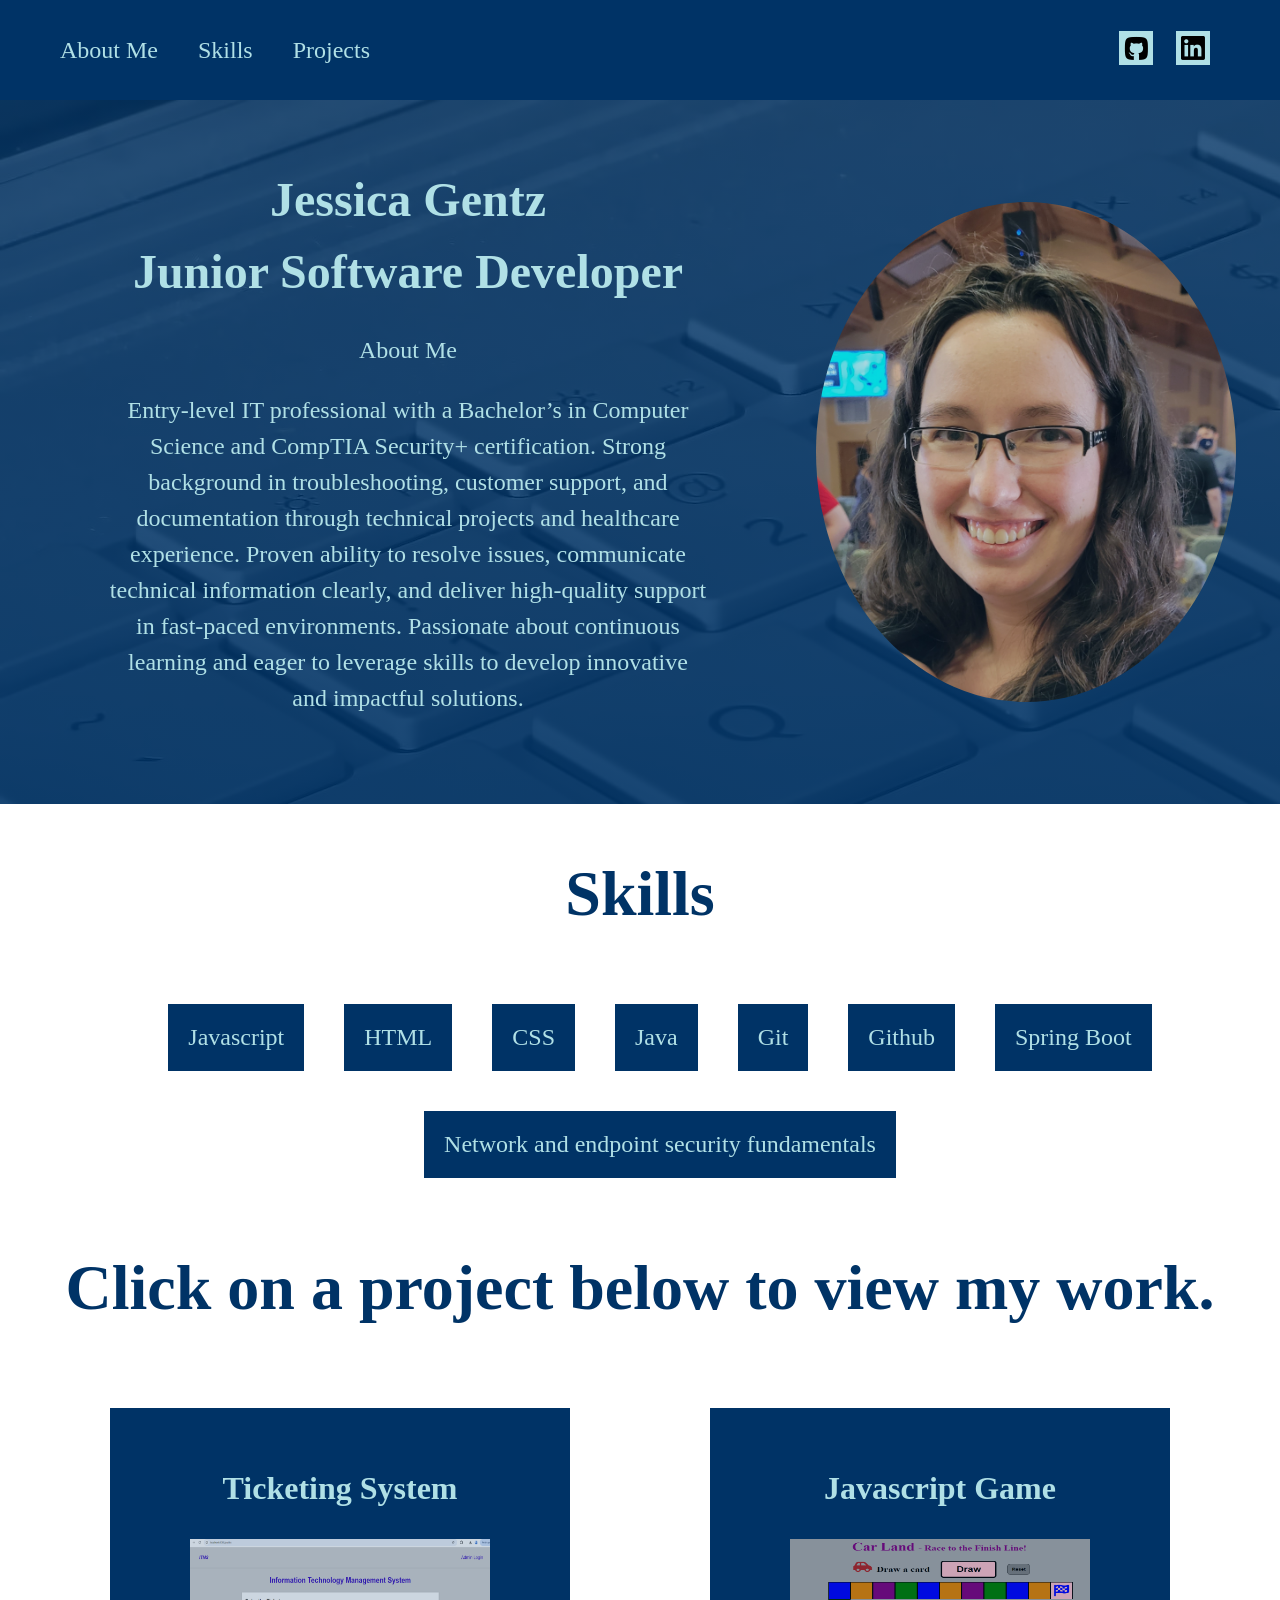
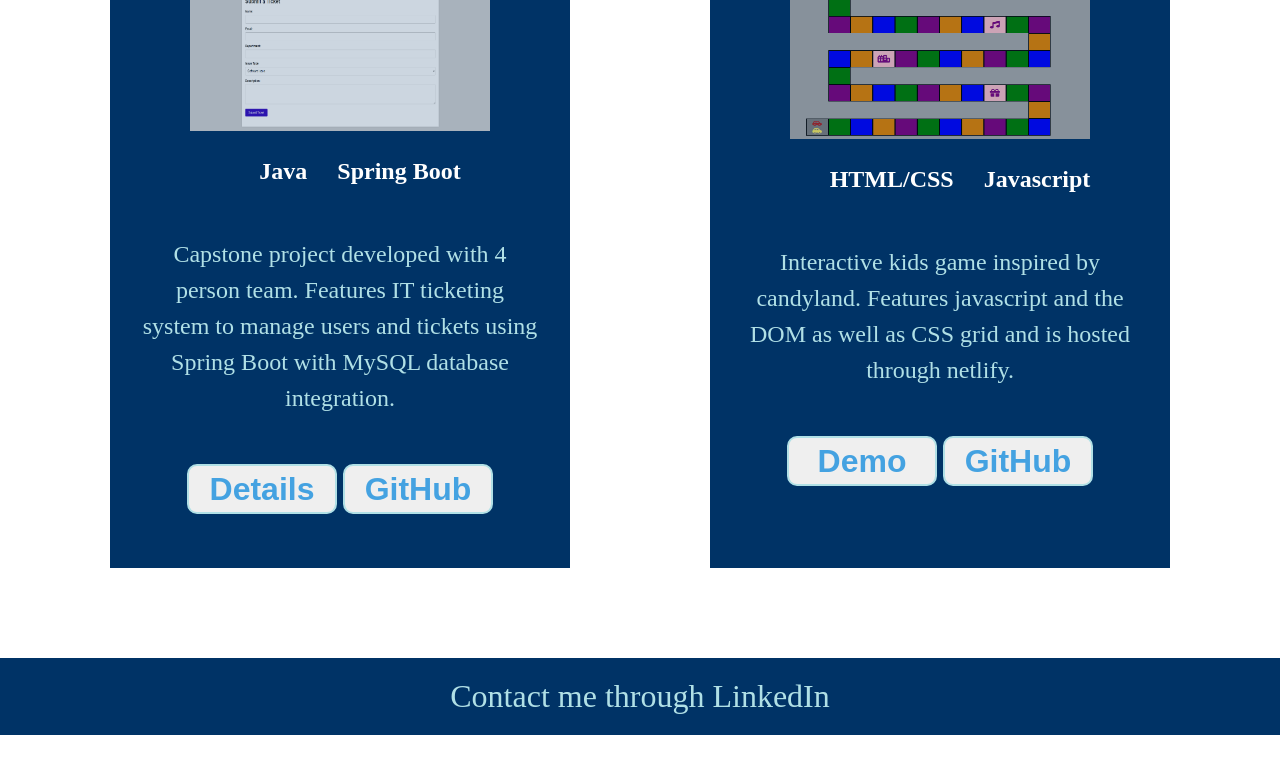
<file: index.html>
<!DOCTYPE html>
<html lang='en'>

<head>
    <title>Jessica Gentz</title>
    <link href='resources/style.css' rel='stylesheet'>
</head>

<body>

    <header>
        <nav>
            <ul>
                <li><a href='#about-me' title='I can give more info by doing this!'>About Me</a></li>
                <li><a href='#skills'>Skills</a></li>
                <li><a href='#projects'>Projects</a></li>  
            </ul>
            <div id='social-media'>
                <a href='https://github.com/jessicagentz' target='_blank'><img
                        src='resources/4747499_github_icon.png'><a>
                        <a href='https://www.linkedin.com/in/jessica-gentz?lipi=urn%3Ali%3Apage%3Ad_flagship3_profile_view_base_contact_details%3BmzHPLRVWTY2uSDQPEmMsfw%3D%3D'
                            target='_blank'><img
                                src='resources/5305157_connection_linkedin_network_linkedin logo_icon.png'></a>
            </div>
        </nav>
    </header>

    <main>

        <!--About me-->
        <section id='about-me'>
            <div>
                <h1>Jessica Gentz <br>
                    <span>Junior Software Developer</span>
                </h1>
                <p>About Me</p>
                <p>Entry-level IT professional with a Bachelor’s in Computer Science and CompTIA Security+ certification. Strong background in troubleshooting, customer support, and documentation through technical projects and healthcare experience. Proven ability to resolve issues, communicate technical information clearly, and deliver high-quality support in fast-paced environments. Passionate about continuous learning and eager to leverage skills to develop innovative and impactful solutions.
                </p>
            </div>
            <img id='headshot' src='resources/headshot.jpg'>
        </section>

        <!--Skills-->
        <section id='skills'>
            <h2>Skills</h2>
            <ul>
                <li>Javascript</li>
                <li>HTML</li>
                <li>CSS</li>
                <li>Java</li>
                <li>Git</li>
                <li>Github</li>
                <li>Spring Boot</li>
                <li>Network and endpoint security fundamentals</li>
            </ul>
        </section>

        <!--Projects-->
        <section id='projects'>
            <h2>Click on a project below to view my work.</h2>
            <div class='container'>
                <div class='project 1'>
                    <h3>Ticketing System</h3>
                    <img src="./resources/capstone.png" alt="IT ticket system image">
                    <ul>
                        <li>Java</li>
                        <li>Spring Boot</li>
                    </ul>
                    <p>Capstone project developed with 4 person team. Features IT ticketing system to manage users and tickets using Spring Boot with MySQL database integration.
                    <p>
                        <button><a href='capstone.html' target="_blank">Details</a></button>
                        <button><a href = 'https://github.com/jessicagentz/TicketSystem' target="_blank">GitHub</a></button>
                </div>
                <div class='project 2'>
                    <h3>Javascript Game</h3>
                    <img src="./resources/Car Land Snapshot.png" alt="Car land game">
                    <ul>
                        <li>HTML/CSS</li>
                        <li>Javascript</li>
                    </ul>
                    <p>Interactive kids game inspired by candyland. Features javascript and the DOM as well as CSS grid and is hosted through netlify.
                    <p>
                        <button><a href="https://papaya-starship-f13ec9.netlify.app/" target="_blank">Demo</a></button>
                        <button><a href="https://github.com/jessicagentz/Car-Land" target="_blank">GitHub</a></button>
                </div>
            </div>
        </section>
     
    </main>

    <footer id='contact'>
        <p>Contact me through <a href='https://www.linkedin.com/in/jessica-gentz?lipi=urn%3Ali%3Apage%3Ad_flagship3_profile_view_base_contact_details%3BmzHPLRVWTY2uSDQPEmMsfw%3D%3D'
            target='_blank'>LinkedIn</a></p>
    </footer>

</body>

</html>
</file>
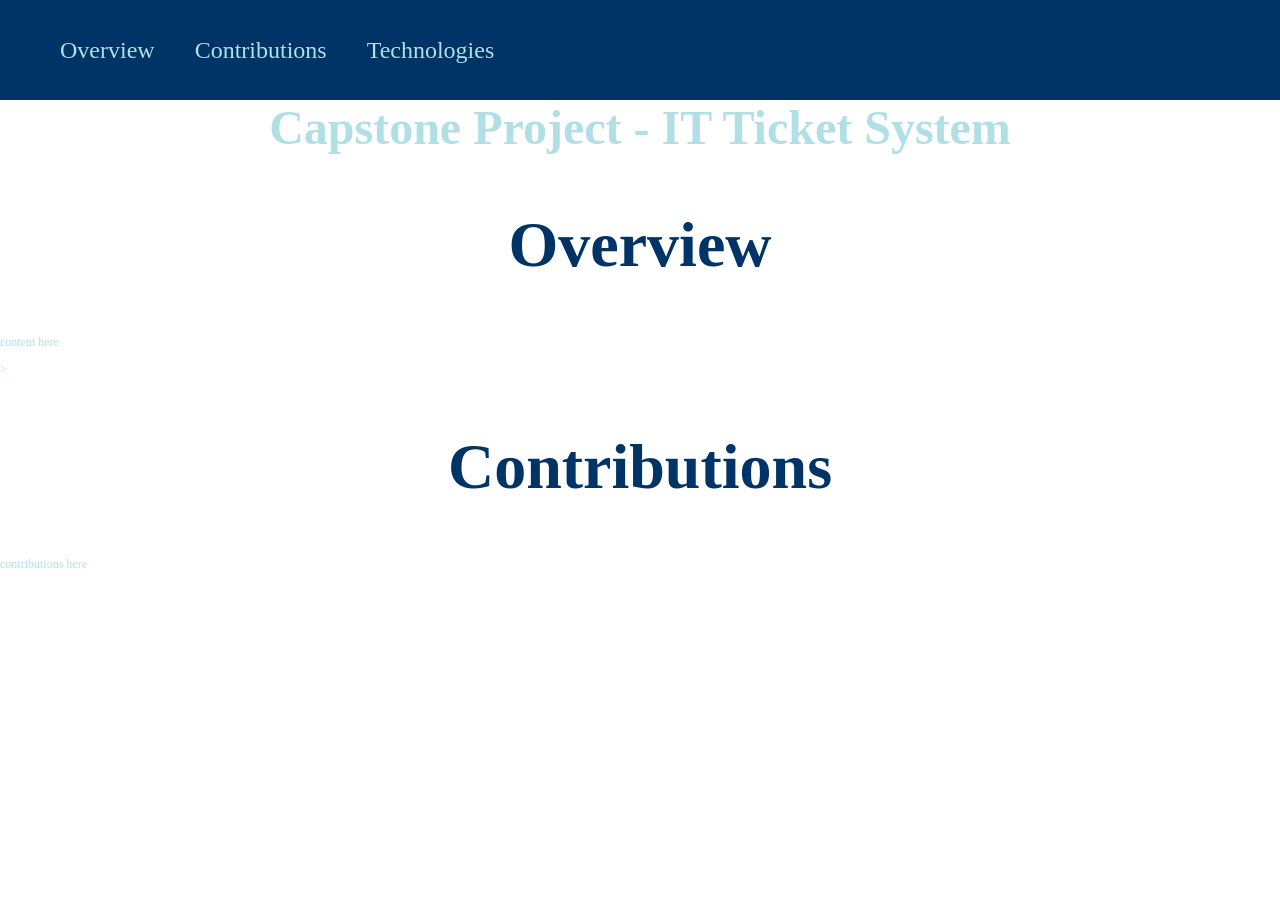
<file: capstone.html>
<!DOCTYPE html>
<html lang="en">
<head>
    <meta charset="UTF-8">
    <meta name="viewport" content="width=>, initial-scale=1.0">
    <title>Capstone Project</title>
    <link href='resources/style.css' rel='stylesheet'>
</head>
<body>
     <header>
        <nav>
            <ul>
                <li><a href='#overview' title='Project Overview'>Overview</a></li>
                <li><a href='#contributions'>Contributions</a></li>
                <li><a href='#technologies'>Technologies</a></li>  
            </ul>
        </nav>
    </header>

    <main>
        <h1>Capstone Project - IT Ticket System</h1>
        <!--Overview-->
        <section id='Overview'>
            <h2>Overview</h2>
            <p>content here</p>>
        </section>

        <!--Contributions-->
        <section id='contributions'>
            <h2>Contributions</h2>
            <p>contributions here</p>
        </section>
     
    </main>

</body>
</html>
</file>
<file: resources/style.css>
body {
    margin: 0;
    padding: 0;
    font-style: sans-serif;
    font-size: 12px;
    color: powderblue;
}

nav {
    background-color: #003366;
    position: fixed;
    z-index: 2;
    top: 0px;
    width: 100%;
    height: 100px;
    display: flex;
    justify-content: space-between;
    align-items: center;
}

ul {
    display: flex;
    flex-wrap: wrap;
    align-items: center;
    justify-content: center;
}

li {
    display: flex;
    font-size: 1.5rem;
    padding: 20px;
    justify-content: space-between;
    align-items: center;
}

a {
    color: powderblue;
    text-decoration: none;
    cursor: pointer;
}

header a:hover {
    text-decoration: underline;
}

#social-media {
    margin-right: 60px;
}

#social-media img {
    border: 5px solid powderblue;
    background-color: powderblue;
    height: 24px;
    margin: 10px;
}

#social-media img:hover {
    border: 5px solid aqua;
    background-color: aqua;
}

main {
    position: relative;
    margin-top: 100px;
}

h1 {
    color: powderblue;
    font-size: 3rem;
    text-align: center;
    font-family:'Times New Roman', Times, serif;
    margin: 0;
}

h2 {
    font-size: 4rem;
    text-align: center;
    color: #003366;
}

#about-me {
    background-image:
        linear-gradient(rgba(0, 51, 102, 0.80),
            rgba(0, 51, 102, 0.90)),
        url('clint-patterson-xfW9ZYfq3uE-unsplash\ \(1\).jpg');
    background-repeat: no-repeat;
    background-color: rbga (0, 55, 92, 0.95);
    display: flex;
    flex-wrap: wrap;
    justify-content: space-evenly;
    align-items: center;
    width: 100%;
    height: 100%;
    padding: 5%;
}

#about-me div {
    font-size: 1.5rem;
    text-align: center;
    max-width: 600px;
    line-height: 1.5;
}

#headshot {
    max-height: 500px;
    width: auto;
    margin: 0 5%;
    border-radius: 50%;
    display: flex;
    justify-content: center;
    opacity: 0.8;
}

.container {
    display: flex;
    flex-wrap: wrap;
    justify-content: space-evenly;
}

#projects h1 {
    margin-bottom: 0;
}

#projects a {
    color: #44A2E1;
}

.project {
    display: inline-flex;
    flex-direction: column;
    align-items: center;
    text-align: center;
    margin: 30px;
    background-color: #003366;
    height: 700px;
    width: 400px;
    padding: 30px;
}

h3 {
    font-size: 2rem;
}

.project li {
    padding: 15px;
    color: white;
    font-weight: bold;
}

.project p {
    font-size: 1.5rem;
    line-height: 1.5;

}

.project img {
    height: 200px;
    width: 300px;
    opacity: 0.8;
}

.project button {
    height: 50px;
    width: 150px;
    border-radius: 10px;
    font-size: 2rem;
    font-weight: bold;
    border: 2px solid powderblue;
}

.project button:hover {
    background-color: aqua;
}

#skills ul {
    flex-wrap: wrap;
    align-items: center;
    width: 80%;
    margin: auto;
    justify-content: center;
}

#skills li {
    padding: 20px;
    margin: 20px;
    justify-content: space-between;
    align-items: center;
    background-color: #003366;
}

footer {
    background-color: #003366;
    font-size: 2rem;
    text-align: center;
    margin-top: 60px;
}

footer p {
    padding: 20px;
}

footer a:hover {
    text-decoration: underline;
}
</file>
